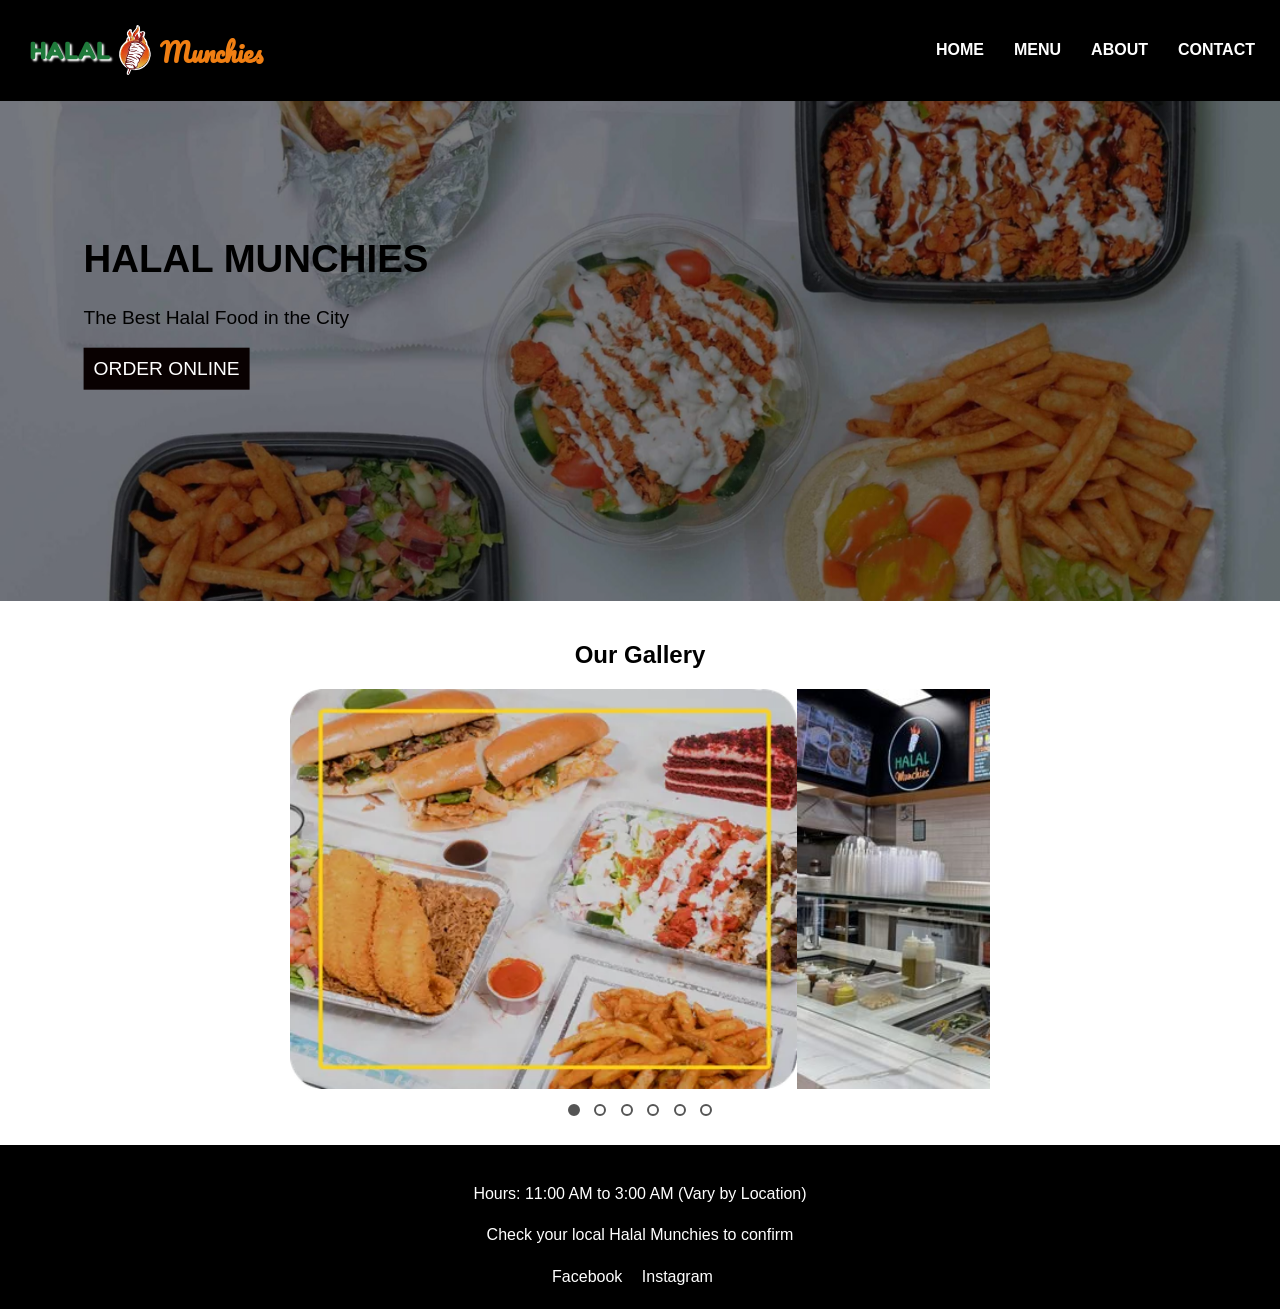
<file: index.html>
<!DOCTYPE html>
<html>
<head>
<meta charset="UTF-8">
<meta name="viewport" content="width=device-width, initial-scale=1.0">
<title>Halal Munchies</title>
<link rel="stylesheet" href="style.css">
<link href="https://fonts.googleapis.com/css2?family=Fredoka:wght@600&display=swap" rel="stylesheet">
<link href="https://fonts.googleapis.com/css2?family=Pacifico&display=swap" rel="stylesheet">

</head>

<body>

<header>
<div class="brand">
  <h1 class="halal">HALAL</h1>
  <img src="image/Halal munchies logo.png" alt="Halal Munchies Logo" class ="logo">
  <h1 class="munchies">Munchies</h1>
</div>

<button class="nav-toggle" onclick="toggleNav()">&#9776;</button>

<nav>
<a href="index.html">HOME</a>
<a href="menu.html">MENU</a>
<a href="about.html">ABOUT</a>
<a href="contact.html">CONTACT</a>
</nav>
</header>

<div class="hero-image">
  <div class="hero-text">
    <h1>HALAL MUNCHIES</h1>
    <p>The Best Halal Food in the City</p>
    <a class="button" href="menu.html"> ORDER ONLINE </a>
  </div>
</div>

<section class="gallery">

<h2>Our Gallery</h2>

<div class="slider">

<input class="input1"type="radio" name="slide" id="s1" checked>
<input class="input1" type="radio" name="slide" id="s2">
<input class="input1" type="radio" name="slide" id="s3">
<input class="input1" type="radio" name="slide" id="s4">
<input class="input1" type="radio" name="slide" id="s5">
<input class="input1" type="radio" name="slide" id="s6">

<div class="slides">

<img src="image/img1-432w.webp" class="slide1">
<img src="image/interior.jpg" class="slide2" style = "width:75%; display:block; margin: auto;">
<img src="image/images.jpg" class="slide3"style = "width:75%; display:block; margin: auto;">
<img src="image/food 2.jpg" class="slide4">
<img src="image/food 3.jpeg" class="slide5"style = width:75%; display:block; margin: auto;>
<img src="image/food.avif" class="slide6" style = width:50%; display:block; margin: auto;>
<img src="image/img1-432w.webp" class="slide1">
<img src="image/interior.jpg" class="slide2" style = "width:50%; display:block; margin: auto;">
<img src="image/images.jpg" class="slide3"style = "width:75%; display:block; margin: auto;">
<img src="image/food 2.jpg" class="slide4">
<img src="image/food 3.jpeg" class="slide5"style = width:75%; display:block; margin: auto;>
<img src="image/food.avif" class="slide6" style = width:50%; display:block; margin: auto;>
<img src="image/img1-432w.webp" class="slide1">
<img src="image/interior.jpg" class="slide2" style = "width:50%; display:block; margin: auto;">
<img src="image/images.jpg" class="slide3"style = "width:75%; display:block; margin: auto;">
<img src="image/food 2.jpg" class="slide4">
<img src="image/food 3.jpeg" class="slide5"style = width:75%; display:block; margin: auto;>
<img src="image/food.avif" class="slide6" style = width:50%; display:block; margin: auto;>

</div>

<div class="navigation">
<label for="s1"></label>
<label for="s2"></label>
<label for="s3"></label>
<label for="s4"></label>
<label for="s5"></label>
<label for="s6"></label>
</div>

</div>

</section>

<footer>
<p> Hours: 11:00 AM to 3:00 AM (Vary by Location)</p>
<p> Check your local Halal Munchies to confirm </p>
<a href="https://www.facebook.com/halalmunchiesny/">Facebook</a>
<a href="https://www.instagram.com/halalmunchies786/?hl=en">Instagram</a>
</footer>

<script>
  let slideIndex = 1;
showSlide(slideIndex);

function changeSlide(n) {
  showSlide(slideIndex += n);
}

function currentSlide(n) {
  showSlide(slideIndex = n);
}

function showSlide(n) {
  const slides = document.getElementsByClassName("slide");
  const dots = document.getElementsByClassName("dot");

  if (n > slides.length) slideIndex = 1;
  if (n < 1) slideIndex = slides.length;

  for (let slide of slides) {
    slide.style.display = "none";
  }

  for (let dot of dots) {
    dot.classList.remove("active");
  }

  slides[slideIndex - 1].style.display = "block";
  dots[slideIndex - 1].classList.add("active");
}

function toggleNav() {
  const nav = document.querySelector('nav');
  nav.classList.toggle('open');
}

const navLinks = document.querySelectorAll('nav a');
navLinks.forEach(link =>
  link.addEventListener('click', () => document.querySelector('nav').classList.remove('open'))
);

</script>
</body>
</html>
</file>
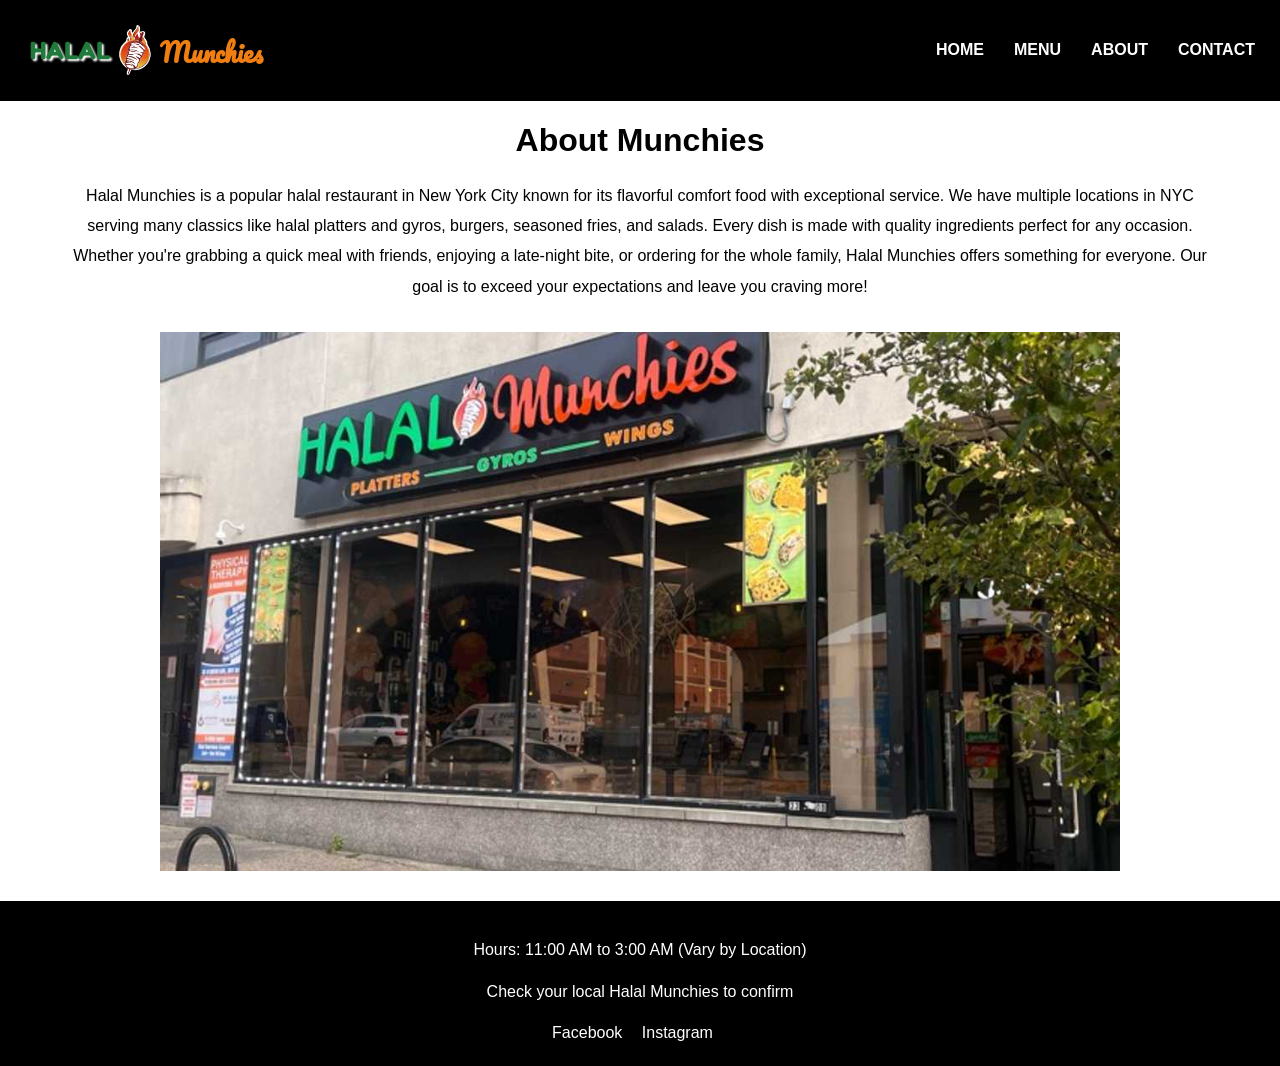
<file: about.html>
<!DOCTYPE html>
<html>
<head>
<meta charset="UTF-8">
<meta name="viewport" content="width=device-width, initial-scale=1.0">
<title>About</title>
<link rel="stylesheet" href="style.css">
<link href="https://fonts.googleapis.com/css2?family=Fredoka:wght@600&display=swap" rel="stylesheet">
<link href="https://fonts.googleapis.com/css2?family=Pacifico&display=swap" rel="stylesheet">

</head>

<body>

<header>
<div class="brand">
  <h1 class="halal">HALAL</h1>
  <img src="image/Halal munchies logo.png" alt="Halal Munchies Logo" class ="logo">
  <h1 class="munchies">Munchies</h1>
</div>

<button class="nav-toggle" onclick="toggleNav()">&#9776;</button>

<nav>
<a href="index.html">HOME</a>
<a href="menu.html">MENU</a>
<a href="about.html">ABOUT</a>
<a href="contact.html">CONTACT</a>
</nav>
</header>


<h1>About Munchies</h1>

<p class="p1">Halal Munchies is a popular halal restaurant in New York City known for
its flavorful comfort food with exceptional service. We have multiple locations in NYC serving many classics like
halal platters and gyros, burgers, seasoned fries, and salads. Every dish is made with quality ingredients perfect for any occasion. Whether you're grabbing a quick meal with friends, enjoying a late-night bite, or ordering for the whole family, Halal Munchies offers something for everyone. Our goal is to exceed your expectations and leave you craving more!</p>

<img src="image/halal munchies.webp" style ="width:75%; height:100%; display: block; margin:30px auto;">

<footer>
<p> Hours: 11:00 AM to 3:00 AM (Vary by Location)</p>
<p> Check your local Halal Munchies to confirm </p>
<a href="https://www.facebook.com/halalmunchiesny/">Facebook</a>
<a href="https://www.instagram.com/halalmunchies786/?hl=en">Instagram</a>
</footer>

<script>
function toggleNav() {
  const nav = document.querySelector('nav');
  nav.classList.toggle('open');
}
const navLinks = document.querySelectorAll('nav a');
navLinks.forEach(link =>
  link.addEventListener('click', () => document.querySelector('nav').classList.remove('open'))
);
</script>
</body>
</html>
</file>
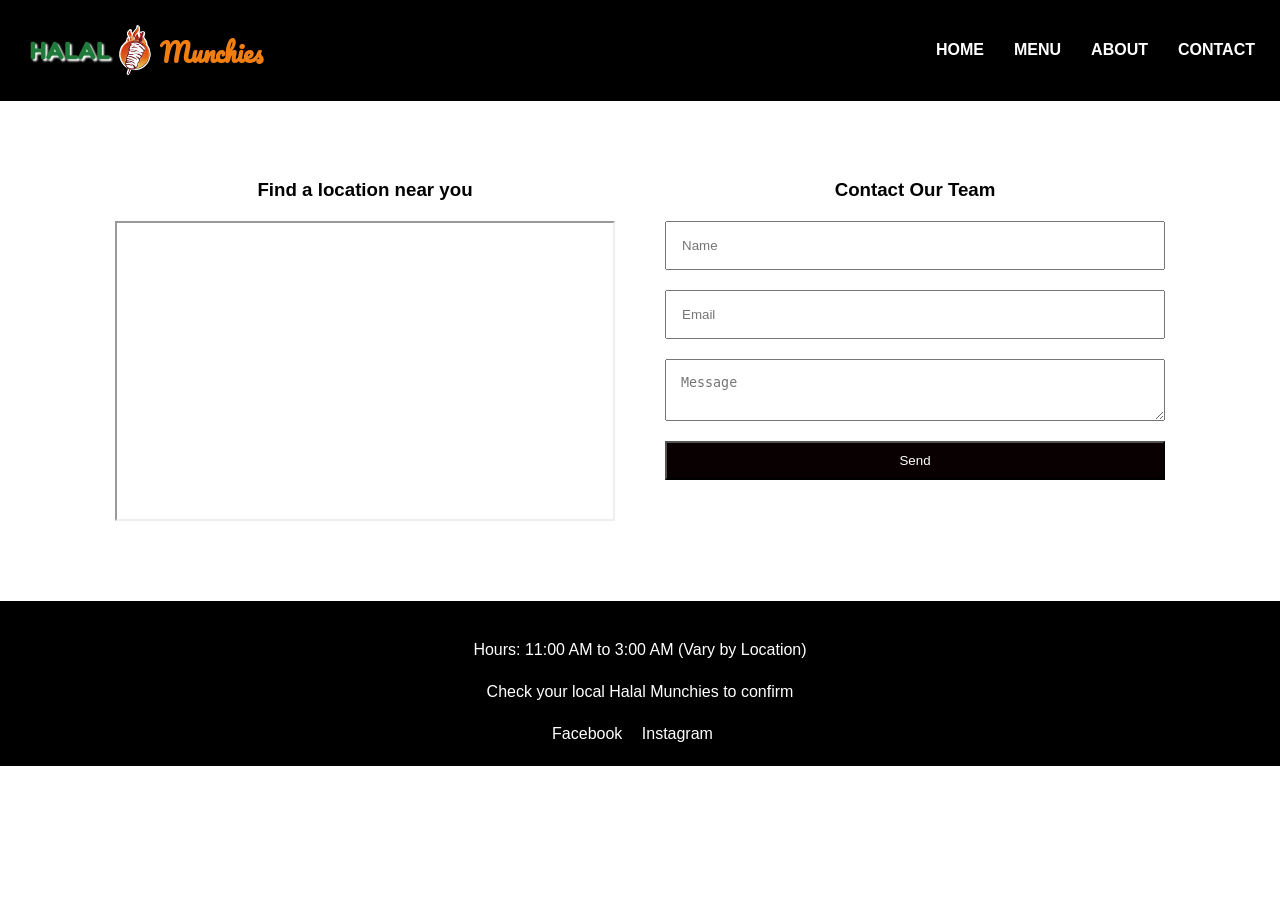
<file: contact.html>
<!DOCTYPE html>
<html>
<head>
<meta charset="UTF-8">
<meta name="viewport" content="width=device-width, initial-scale=1.0">
<title>Contact</title>
<link rel="stylesheet" href="style.css">
<link href="https://fonts.googleapis.com/css2?family=Fredoka:wght@600&display=swap" rel="stylesheet">
<link href="https://fonts.googleapis.com/css2?family=Pacifico&display=swap" rel="stylesheet">

</head>

<body>

<header>
<div class="brand">
  <h1 class="halal">HALAL</h1>
  <img src="image/Halal munchies logo.png" alt="Halal Munchies Logo" class ="logo">
  <h1 class="munchies">Munchies</h1>
</div>

<button class="nav-toggle" onclick="toggleNav()">&#9776;</button>

<nav>
<a href="index.html">HOME</a>
<a href="menu.html">MENU</a>
<a href="about.html">ABOUT</a>
<a href="contact.html">CONTACT</a>
</nav>
</header>

<div class="contact-wrapper">
  <section class="location-section">
    <h3>Find a location near you</h3>
    <iframe src="https://maps.google.com/maps?q=halal%20munchies%20new%20york&t=&z=13&ie=UTF8&iwloc=&output=embed"></iframe>
  </section>
  <section class="contact-section">
    <h3>Contact Our Team</h3>
    <form>
        <input type="text" placeholder="Name" required>
        <input type="email" placeholder="Email" required>
        <textarea placeholder="Message"></textarea>
        <button class="button">Send</button>
    </form>
  </section>
</div>

<footer>
<p> Hours: 11:00 AM to 3:00 AM (Vary by Location)</p>
<p> Check your local Halal Munchies to confirm </p>
<a href="https://www.facebook.com/halalmunchiesny/">Facebook</a>
<a href="https://www.instagram.com/halalmunchies786/?hl=en">Instagram</a>
</footer>

<script>
function toggleNav() {
  const nav = document.querySelector('nav');
  nav.classList.toggle('open');
}
const navLinks = document.querySelectorAll('nav a');
navLinks.forEach(link =>
  link.addEventListener('click', () => document.querySelector('nav').classList.remove('open'))
);
</script>
</body>
</html>
</file>
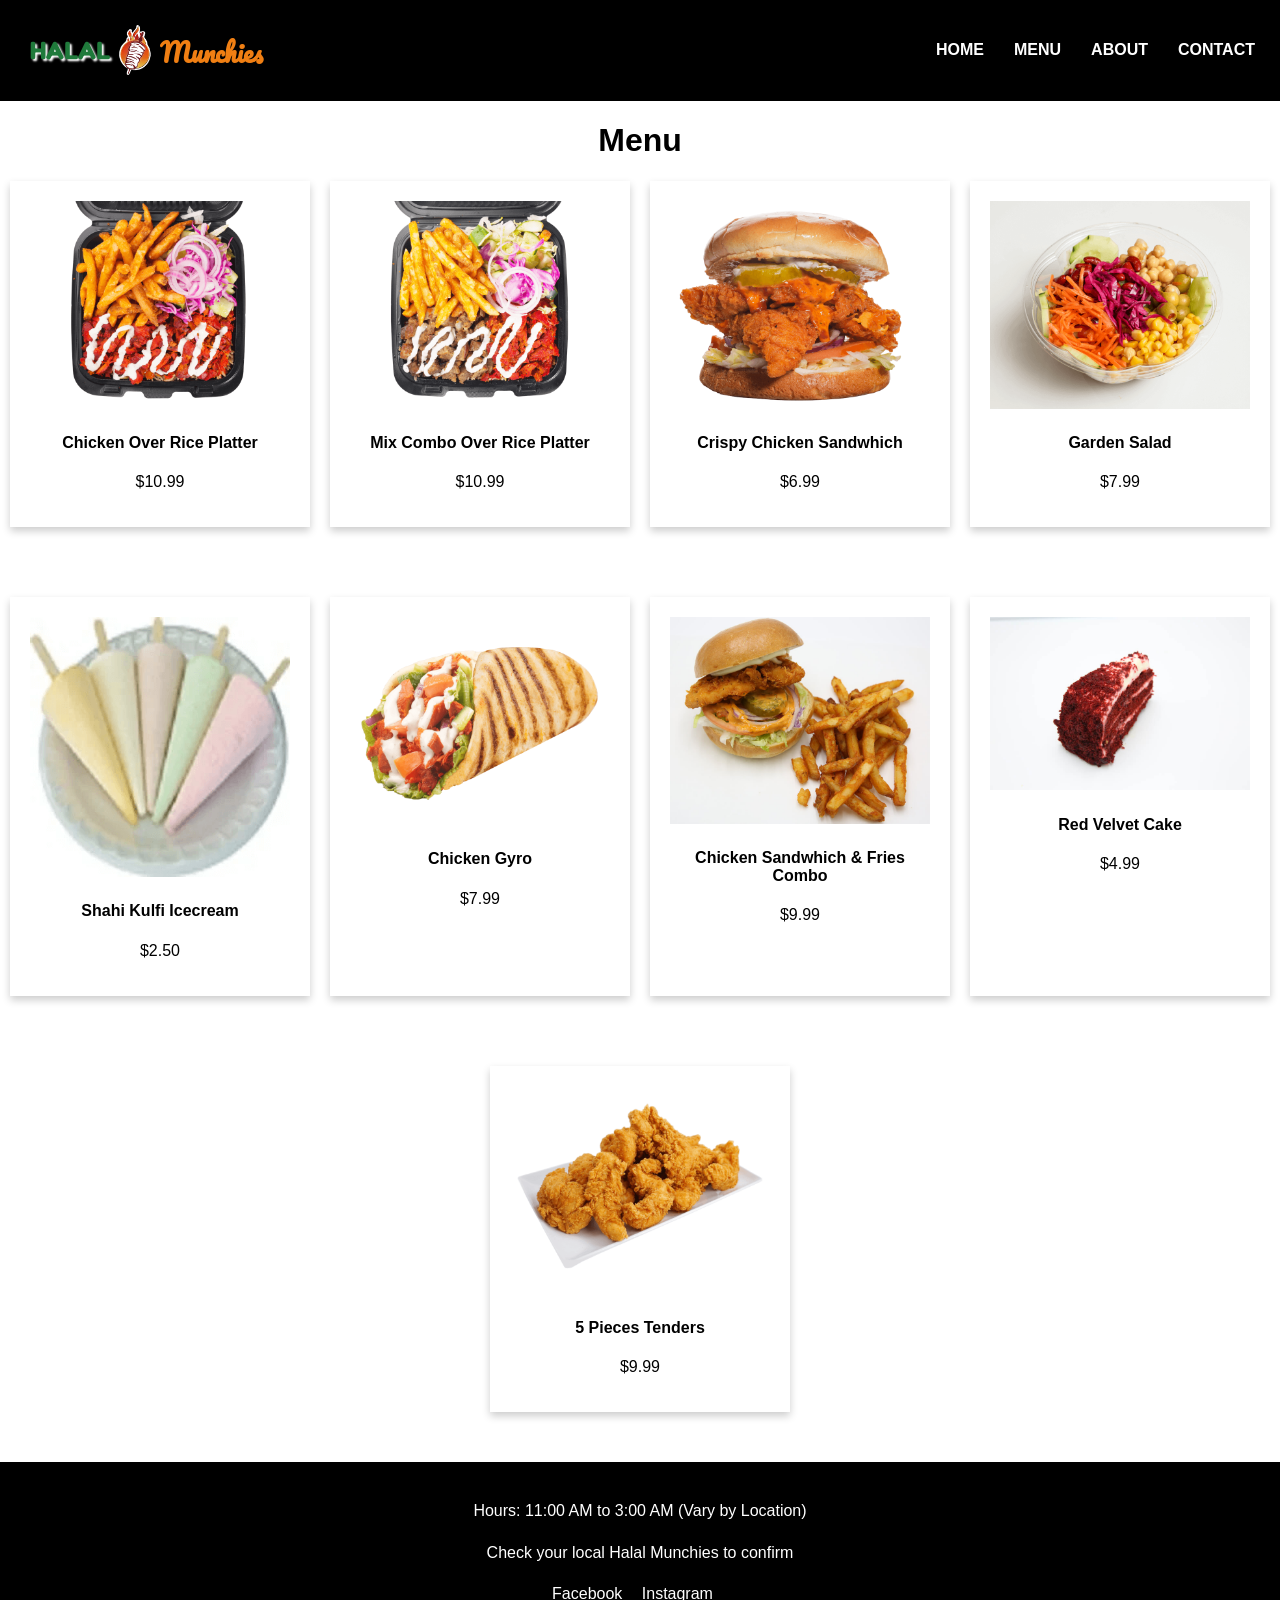
<file: menu.html>
<!DOCTYPE html>
<html>
<head>
<meta charset="UTF-8">
<meta name="viewport" content="width=device-width, initial-scale=1.0">
<title>Menu</title>
<link rel="stylesheet" href="style.css">
<link href="https://fonts.googleapis.com/css2?family=Fredoka:wght@600&display=swap" rel="stylesheet">
<link href="https://fonts.googleapis.com/css2?family=Pacifico&display=swap" rel="stylesheet">

</head>

<body>

<header>
<div class="brand">
  <h1 class="halal">HALAL</h1>
  <img src="image/Halal munchies logo.png" alt="Halal Munchies Logo" class ="logo">
  <h1 class="munchies">Munchies</h1>
</div>

<button class="nav-toggle" onclick="toggleNav()">&#9776;</button>

<nav>
<a href="index.html">HOME</a>
<a href="menu.html">MENU</a>
<a href="about.html">ABOUT</a>
<a href="contact.html">CONTACT</a>
</nav>
</header>

<h1>Menu</h1>

<div class="card-wrapper">
<div class="card">
  <img src="image/chicken over rice platter.png" alt="Avatar">
  <div class="container">
    <h4><b>Chicken Over Rice Platter</b></h4> 
    <p>$10.99</p> 
  </div>
</div>

<div class="card">
  <img src="image/combo platter.png" alt="Avatar">
  <div class="container">
    <h4><b>Mix Combo Over Rice Platter</b></h4> 
    <p>$10.99</p> 
  </div>
</div>

<div class="card">
  <img src="image/chicken cheese burger.png" alt="Avatar">
  <div class="container">
    <h4><b>Crispy Chicken Sandwhich</b></h4> 
    <p>$6.99</p> 
  </div>
</div>

<div class="card">
  <img src="image/Garden salad.png" alt="Avatar">
  <div class="container">
    <h4><b>Garden Salad</b></h4> 
    <p>$7.99</p> 
  </div>
</div>

<div class="card">
  <img src="image/icecream.png" alt="Avatar">
  <div class="container">
    <h4><b>Shahi Kulfi Icecream</b></h4> 
    <p>$2.50</p> 
  </div>
</div>

<div class="card">
  <img src="image/chicken gyro.png" alt="Avatar">
  <div class="container">
    <h4><b>Chicken Gyro</b></h4> 
    <p>$7.99</p> 
  </div>
</div>

<div class="card">
  <img src="image/chicken sandwhich combo.jpeg" alt="Avatar">
  <div class="container">
    <h4><b>Chicken Sandwhich & Fries Combo</b></h4> 
    <p>$9.99</p> 
  </div>
</div>

<div class="card">
  <img src="image/red velvet.jpeg" alt="Avatar">
  <div class="container">
    <h4><b>Red Velvet Cake</b></h4> 
    <p>$4.99</p> 
  </div>
</div>

<div class="card">
  <img src="image/tenders.png" alt="Avatar">
  <div class="container">
    <h4><b>5 Pieces Tenders</b></h4> 
    <p>$9.99</p> 
  </div>
</div>
</div> 

<footer>
<p> Hours: 11:00 AM to 3:00 AM (Vary by Location)</p>
<p> Check your local Halal Munchies to confirm </p>
<a href="https://www.facebook.com/halalmunchiesny/">Facebook</a>
<a href="https://www.instagram.com/halalmunchies786/?hl=en">Instagram</a>
</footer>

<script>
function toggleNav() {
  const nav = document.querySelector('nav');
  nav.classList.toggle('open');
}

const navLinks = document.querySelectorAll('nav a');
navLinks.forEach(link =>
  link.addEventListener('click', () => document.querySelector('nav').classList.remove('open'))
);
</script>
</body>
</html>
</file>
<file: style.css>
* { 
  box-sizing: border-box; 
}

html,body {
    font-family: Arial;
    margin: 0;
    padding: 0;
    overflow-x: hidden;  
    min-height: 100vh;
  }

header {
    display: flex;
    align-items: center;
    justify-content: space-between;   
    position: relative;
    top: 0;
    left: 0;
    width: 100%;
    background-color: black;
    padding: 10px;
    z-index: 1000;
    flex-wrap: wrap;
}

.brand {
    display: flex;
    align-items: center;                        
}

.munchies {
    font-family: 'Pacifico', cursive;
    font-size: 25px;
    color: #f07f13;
    margin-top: 20px;
    margin-right: auto;
}

.halal {
    font-family: 'Fredoka', sans-serif;
    font-size: 25px;
    color: #1f7a3b;
    margin-left: 20px;
    position: relative;
    text-shadow: 2px 2px 2px rgb(255, 255, 255);
}

.logo {
    height: 50px;
    max-width: 100%;
}

.nav-toggle {
    font-size: 28px;
    color: white;
    background: transparent;
    border: none;
    outline: none;
    -webkit-appearance: none;
    appearance: none;
    display: none; 
    margin-top: 10px;
    padding: 2px;
    line-height: 1;
    z-index: 20;
}

nav {
    display: flex;
}

nav a {
    color: white;
    font-size: 16px;
    padding: 10px 15px;
    text-decoration: none;
    text-align: center;
    font-weight: bold;
    margin: 0; 
}

nav a:hover { 
  background-color: #090101; 
  color: #f07f13; 
}

.hero-image {
    background-image: linear-gradient(rgba(0,0,0,.5),rgba(0,0,0,.5)), url("image/imagess.jpeg");
    height: 500px;
    background-position: center;
    background-repeat: no-repeat;
    background-size: cover;
    position: relative;
    padding:5px;
}
.hero-text {
    position: absolute;
    top: 40%;          
    left: 20%;         
    transform: translate(-50%, -50%);
    color: black;
    text-align: left;
    font-size: larger;       
}

.button {
    text-align: center;
    cursor: pointer; 
    text-decoration: none;
    display: inline-block;
    background-color: rgb(9, 1, 1);
    color: white;
    padding: 10px;
}
.button:hover { 
  color: white;
  border: none;
  background-color: #f07f13; 
}

h1 { 
  text-align: center; 
}

a { 
  text-decoration: none; color: white; margin-right: 15px; 
}

a:hover { 
  color: #f07f13; 
}

footer {
    background: black;
    color: white;
    text-align: center;
    padding: 20px 0;
    line-height: 1.6;
    margin-top: 0;
}

  .gallery {
    text-align: center;
    padding: 20px;
  }

  .slider {
    width: 700px;
    margin: auto;
    overflow: hidden;
    position: relative;
  }

  .slides {
    display: flex;
    width: 600%;
    transition: 0.5s;
  }

  .slides img {
    width: 100%;
    height: 400px;
    object-fit: cover;
  }

  .input1 {
    display: none;
  }

  #s1:checked ~ .slides { margin-left: 0; }
  #s2:checked ~ .slides { margin-left: -100%; }
  #s3:checked ~ .slides { margin-left: -200%; }
  #s4:checked ~ .slides { margin-left: -300%; }
  #s5:checked ~ .slides { margin-left: -400%; }
  #s6:checked ~ .slides { margin-left: -500%; }

  .navigation {
    text-align: center;
    margin-top: 10px;
  }

  .navigation label {
    display: inline-block;
    width: 12px;
    height: 12px;
    border: 2px solid #555;
    border-radius: 50%;
    margin: 5px;
    cursor: pointer;
  }

    #s1:checked ~ .navigation label[for="s1"],
    #s2:checked ~ .navigation label[for="s2"],
    #s3:checked ~ .navigation label[for="s3"],
    #s4:checked ~ .navigation label[for="s4"],
    #s5:checked ~ .navigation label[for="s5"],
    #s6:checked ~ .navigation label[for="s6"] {
      background: #555;
    }

.p1 {
    text-align: center;
    width: 90%;
    margin: 10px auto;
    line-height: 1.9;
}

.card {
  box-shadow: 0 4px 8px 0 rgba(0,0,0,0.2);
  align-items: center;
  display: inline-block;
  gap: 15px;
  text-align: center;
  width: 300px;
  padding: 20px;
  margin-bottom: 50px;
}

.card img { 
  width: 100%; 
  height: auto; 
}

.card:hover {
   box-shadow: 0 8px 16px rgba(0,0,0,0.2); 
  }

iframe {
    width: 100%;
    max-width: 500px;
    height: 300px;
    margin: 20px auto;
    display: block;
}

form {
    display: flex;
    flex-direction: column;
    width: 100%;
    max-width: 500px;
    gap: 20px;
    margin: 20px auto;
}

input, textarea { 
  padding: 15px; width: 100%; 
}

.contact-wrapper {
  display: flex;
  justify-content: center;
  align-items: flex-start;
  gap: 40px;
  max-width: 1100px;
  margin: 40px auto;
  padding: 20px;       
}

.location-section, .contact-section {
  flex: 1;
  min-width: 300px;
  text-align: center;
  margin: 0 auto;
}

.location-section h3, .contact-section h3 {
    margin-bottom: 10px;
}

.card-wrapper{
    display: flex;
    flex-wrap: wrap;
    justify-content: center;
    gap: 20px;
}

.card-wrapper .card,
.contact-wrapper > section {
    display: block;
    vertical-align:top;
}

@media (max-width:1024px) {
    .hero-text {
        top: 40%;
        left: 25%;
        transform: translate(-50%, -50%);
        text-align: left;
    }
    .contact-wrapper {
        flex-direction: column;
        align-items: center;
    }

    .location-section,
    .contact-section {
        width: 100%;
    }    
}

@media (max-width:768px){
  .contact-wrapper {
    flex-direction: column;
    max-width: 100%;
  }
  
  .location-section, .contact-section {
    min-width: auto;
  }

  .hero-text {
    top: 50%;
    left: 50%;
    transform: translate(-50%, -50%);
    text-align: center;
    color:rgb(232, 225, 216);
  }

  .nav-toggle {
    display: block;
  }

  nav {
    position: absolute;
    top: 100%;
    left: 0;
    width: 100%;
    flex-direction: column;
    background: black;
    max-height: 0;
    overflow: hidden;
    transition: max-height 0.3s ease;
  }

  nav.open {
    max-height: 500px;
  }
}
</file>
